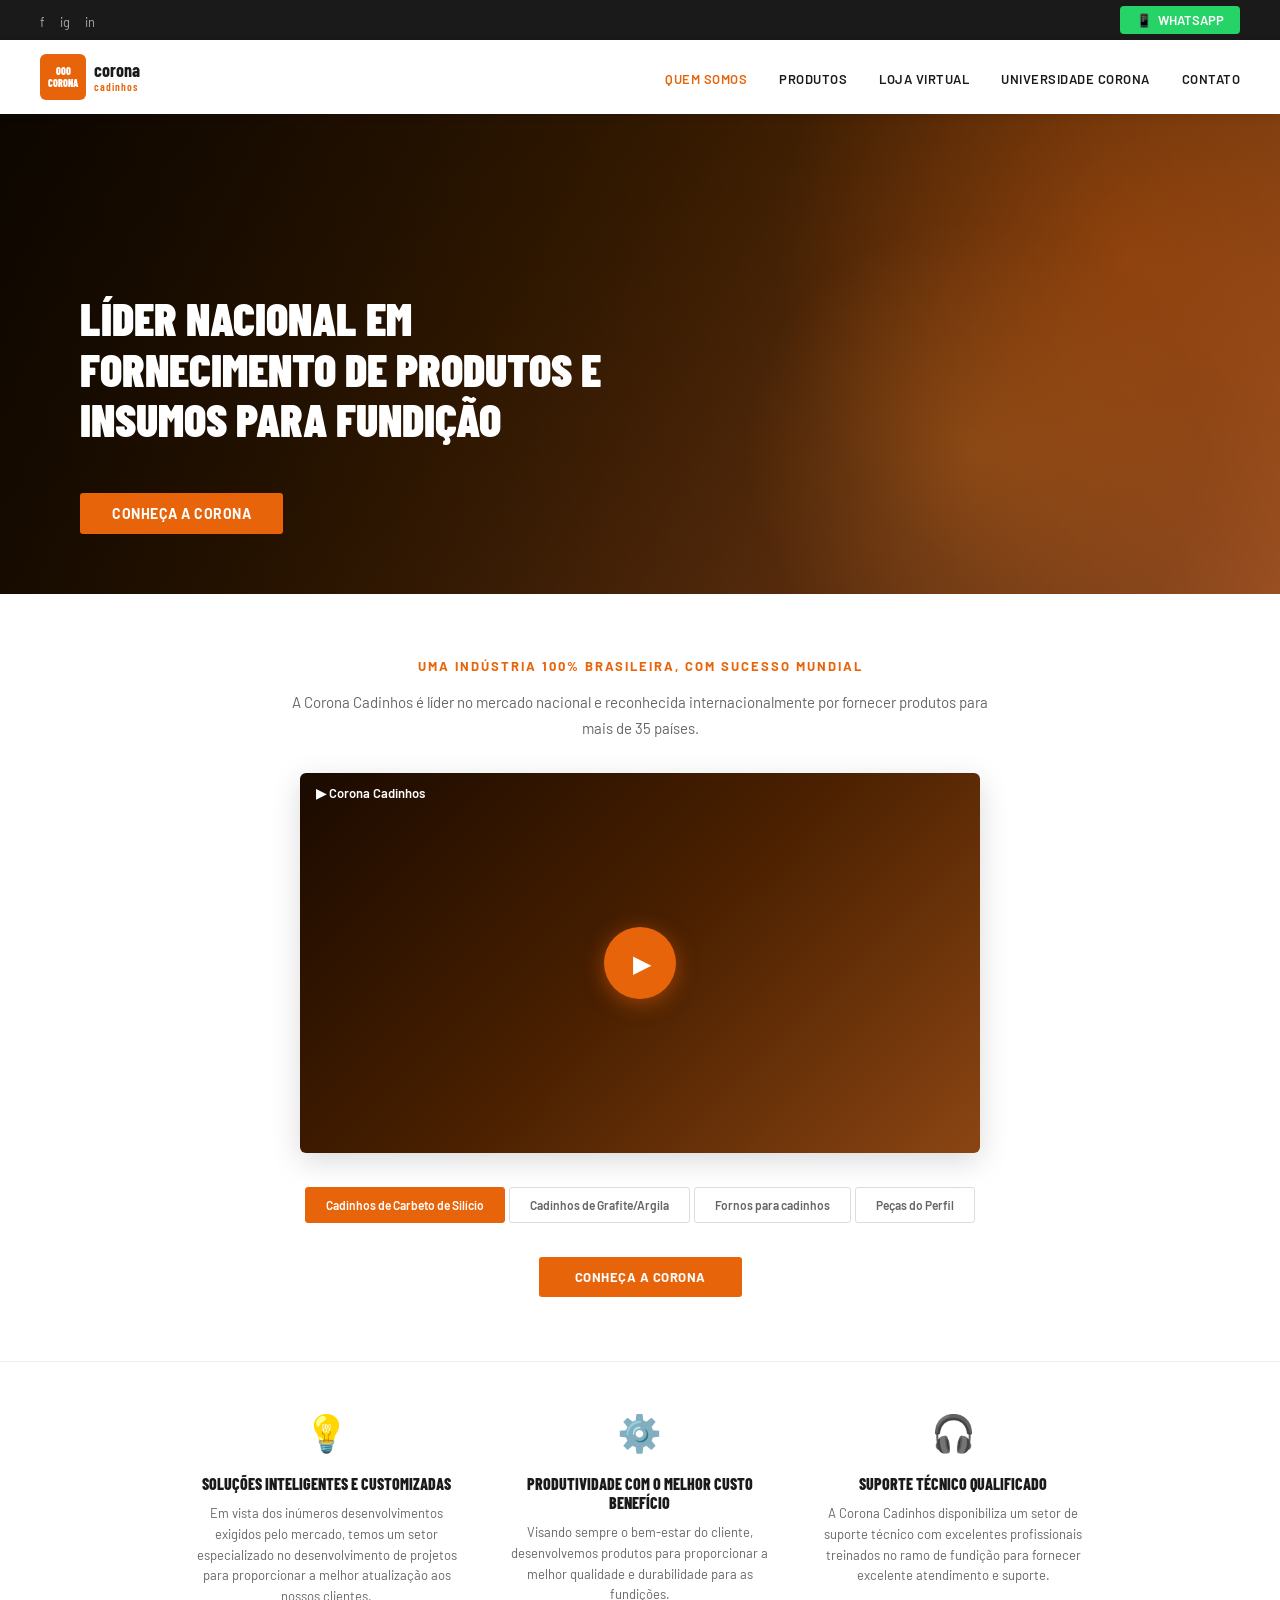
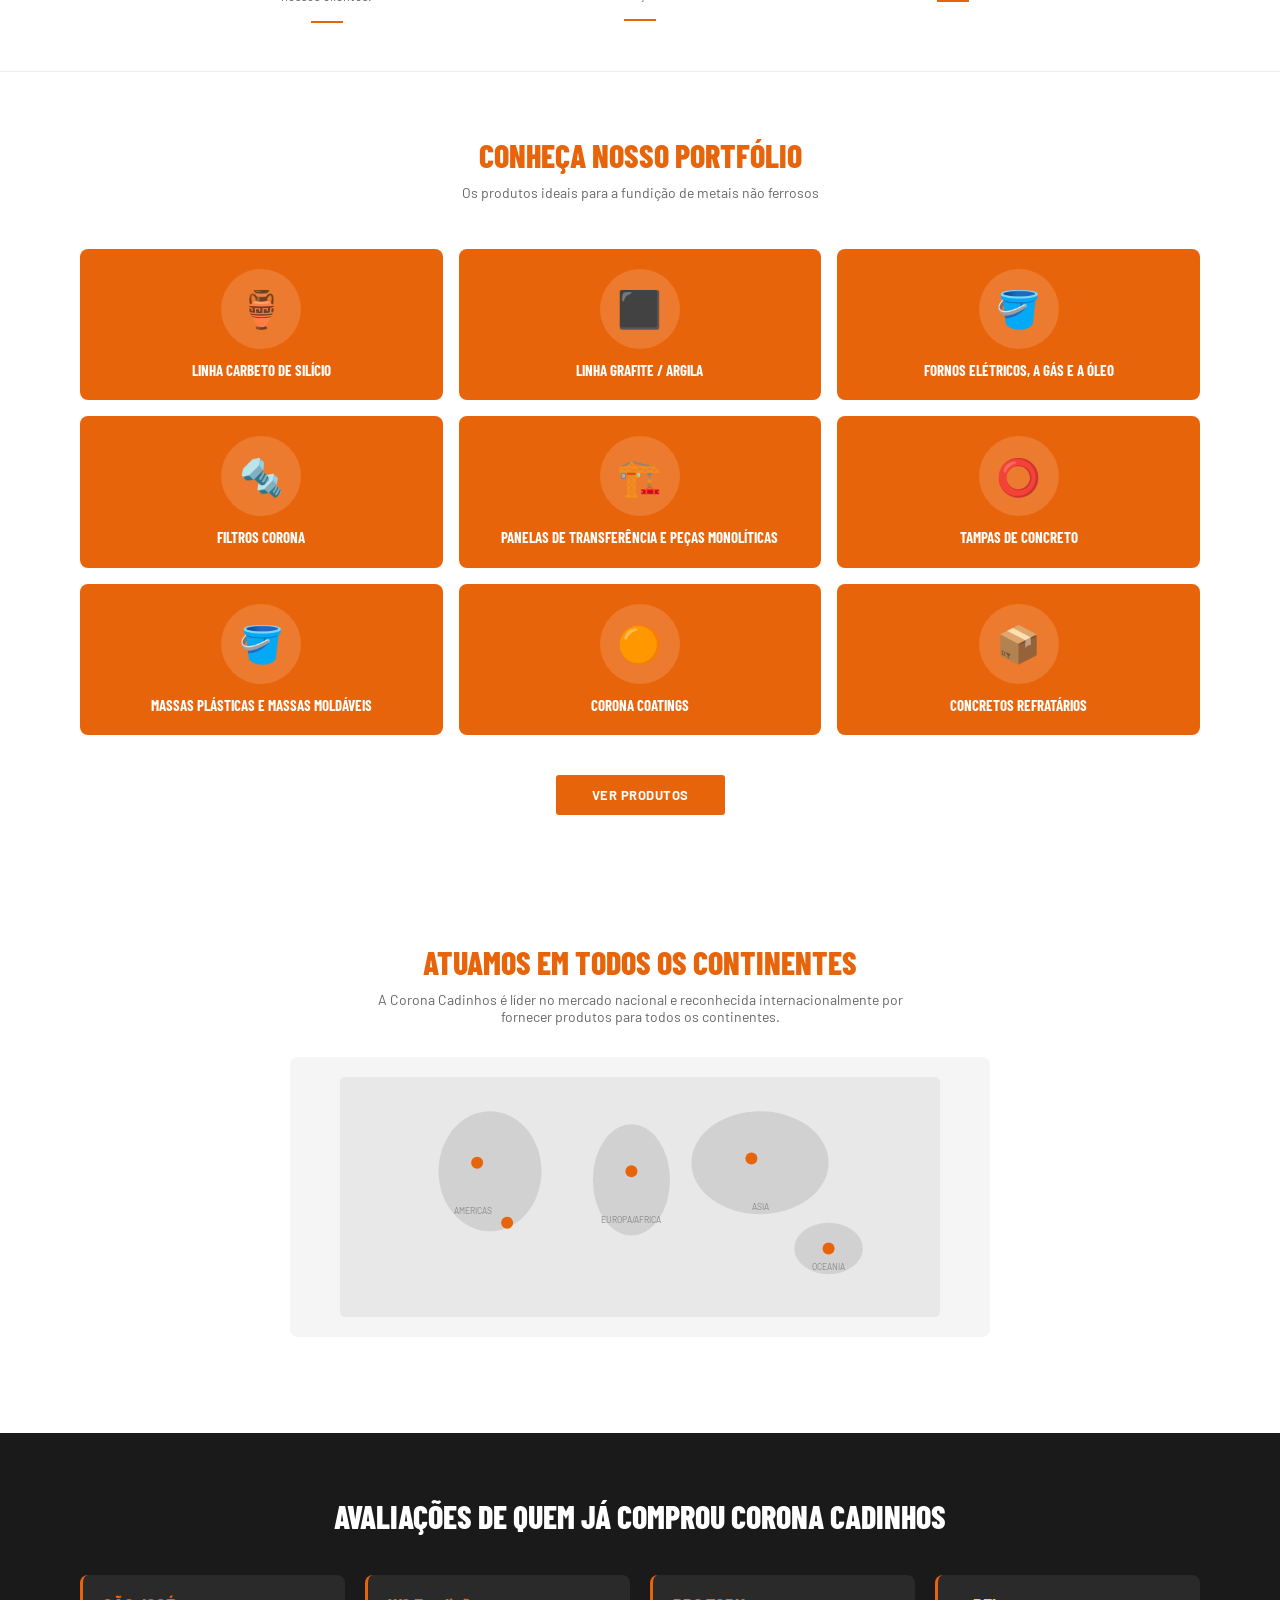
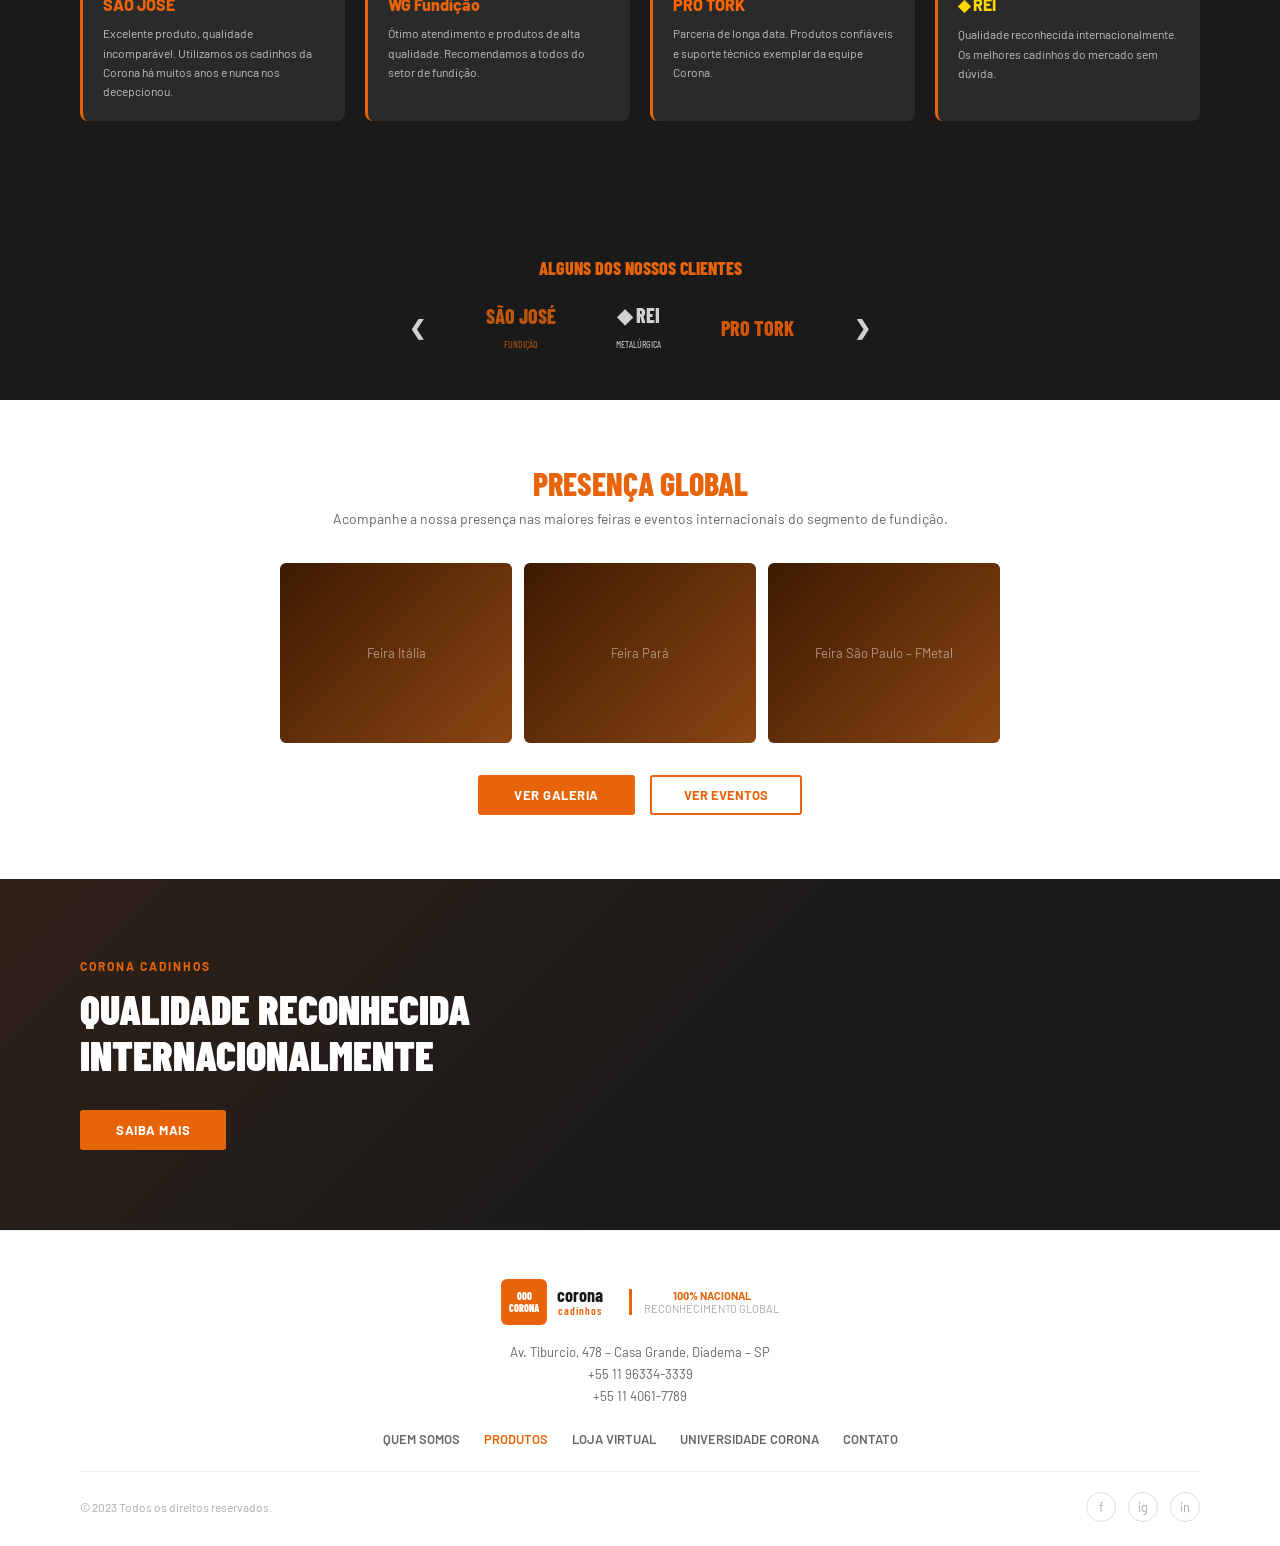
<file: assets/img/corona_cadinhos_1.html>
<!DOCTYPE html>
<html lang="pt-BR">
<head>
<meta charset="UTF-8">
<meta name="viewport" content="width=device-width, initial-scale=1.0">
<title>Corona Cadinhos – Líder Nacional em Fundição</title>
<link href="https://fonts.googleapis.com/css2?family=Barlow+Condensed:wght@400;600;700;800;900&family=Barlow:ital,wght@0,400;0,500;0,600;0,700;1,400&display=swap" rel="stylesheet">
<style>
  :root {
    --orange: #E8640A;
    --orange-light: #F57C1F;
    --dark: #1A1A1A;
    --dark2: #2A2A2A;
    --gray: #3D3D3D;
    --gray-light: #F5F5F5;
    --white: #FFFFFF;
    --text: #333333;
    --text-light: #666666;
  }
  * { margin: 0; padding: 0; box-sizing: border-box; }
  html { scroll-behavior: smooth; }
  body { font-family: 'Barlow', sans-serif; color: var(--text); background: var(--white); }

  /* ─── TOP BAR ─── */
  .topbar {
    background: var(--dark);
    padding: 6px 40px;
    display: flex;
    justify-content: space-between;
    align-items: center;
  }
  .topbar-social a { color: #aaa; margin-right: 12px; font-size: 13px; text-decoration: none; }
  .topbar-social a:hover { color: var(--orange); }
  .whatsapp-btn {
    background: #25D366;
    color: white;
    padding: 6px 16px;
    border-radius: 4px;
    font-size: 13px;
    font-weight: 600;
    text-decoration: none;
    display: flex;
    align-items: center;
    gap: 6px;
  }
  .whatsapp-btn::before { content: "📱"; }

  /* ─── NAVBAR ─── */
  .navbar {
    background: var(--white);
    padding: 14px 40px;
    display: flex;
    justify-content: space-between;
    align-items: center;
    box-shadow: 0 2px 8px rgba(0,0,0,0.1);
    position: sticky;
    top: 0;
    z-index: 100;
  }
  .logo {
    display: flex;
    align-items: center;
    gap: 8px;
  }
  .logo-icon {
    width: 46px;
    height: 46px;
    background: var(--orange);
    border-radius: 6px;
    display: flex;
    align-items: center;
    justify-content: center;
    color: white;
    font-weight: 900;
    font-size: 10px;
    font-family: 'Barlow Condensed', sans-serif;
    text-align: center;
    line-height: 1.2;
  }
  .logo-text { font-family: 'Barlow Condensed', sans-serif; font-weight: 700; font-size: 18px; color: var(--dark); line-height: 1.1; }
  .logo-text span { display: block; color: var(--orange); font-size: 11px; font-weight: 600; letter-spacing: 1px; }
  .nav-links { display: flex; gap: 32px; list-style: none; }
  .nav-links a {
    font-size: 13px;
    font-weight: 600;
    text-decoration: none;
    color: var(--dark);
    letter-spacing: 0.5px;
    text-transform: uppercase;
    transition: color 0.2s;
  }
  .nav-links a:hover, .nav-links a.active { color: var(--orange); }

  /* ─── PAGES ─── */
  .page { display: none; }
  .page.active { display: block; }

  /* ─── HERO ─── */
  .hero {
    position: relative;
    height: 480px;
    overflow: hidden;
    display: flex;
    align-items: flex-end;
    padding: 60px 80px;
  }
  .hero-bg {
    position: absolute;
    inset: 0;
    background: linear-gradient(135deg, #2a1500 0%, #5c2d00 40%, #8B4513 70%, #c0632a 100%);
  }
  .hero-bg::after {
    content: '';
    position: absolute;
    inset: 0;
    background: linear-gradient(to right, rgba(0,0,0,0.7) 0%, rgba(0,0,0,0.2) 100%);
  }
  /* Decorative factory elements */
  .hero-decor {
    position: absolute;
    right: 0;
    top: 0;
    width: 60%;
    height: 100%;
    background: 
      radial-gradient(circle at 80% 30%, rgba(232,100,10,0.3) 0%, transparent 50%),
      radial-gradient(circle at 60% 70%, rgba(255,150,50,0.2) 0%, transparent 40%);
  }
  .hero-content { position: relative; z-index: 1; max-width: 560px; }
  .hero h1 {
    font-family: 'Barlow Condensed', sans-serif;
    font-size: 46px;
    font-weight: 900;
    color: var(--white);
    text-transform: uppercase;
    line-height: 1.1;
    margin-bottom: 20px;
  }
  .hero p { color: rgba(255,255,255,0.8); font-size: 15px; line-height: 1.6; max-width: 420px; }
  .hero-btn {
    display: inline-block;
    margin-top: 28px;
    background: var(--orange);
    color: white;
    padding: 12px 32px;
    font-weight: 700;
    font-size: 14px;
    text-transform: uppercase;
    text-decoration: none;
    border-radius: 3px;
    letter-spacing: 0.5px;
    transition: background 0.2s, transform 0.2s;
  }
  .hero-btn:hover { background: var(--orange-light); transform: translateY(-2px); }

  /* ─── SECTION TITLES ─── */
  .section-title {
    font-family: 'Barlow Condensed', sans-serif;
    font-size: 32px;
    font-weight: 800;
    text-transform: uppercase;
    text-align: center;
    margin-bottom: 10px;
  }
  .section-title.orange { color: var(--orange); }
  .section-title.white { color: var(--white); }
  .section-subtitle {
    text-align: center;
    color: var(--text-light);
    font-size: 14px;
    margin-bottom: 48px;
  }
  .section-subtitle.white { color: rgba(255,255,255,0.7); }

  /* ─── ABOUT INTRO ─── */
  .about-intro {
    background: var(--white);
    padding: 64px 80px;
    text-align: center;
  }
  .about-intro .tag {
    color: var(--orange);
    font-weight: 700;
    font-size: 13px;
    text-transform: uppercase;
    letter-spacing: 2px;
    margin-bottom: 16px;
  }
  .about-intro h2 {
    font-family: 'Barlow Condensed', sans-serif;
    font-size: 28px;
    font-weight: 800;
    text-transform: uppercase;
    color: var(--dark);
    margin-bottom: 20px;
  }
  .about-intro p { max-width: 720px; margin: 0 auto 32px; line-height: 1.7; color: var(--text-light); font-size: 15px; }

  /* Video placeholder */
  .video-placeholder {
    max-width: 680px;
    margin: 0 auto 32px;
    position: relative;
    cursor: pointer;
    border-radius: 6px;
    overflow: hidden;
    box-shadow: 0 8px 30px rgba(0,0,0,0.15);
  }
  .video-placeholder-inner {
    background: linear-gradient(135deg, #1a0a00 0%, #4a2000 50%, #8B4513 100%);
    height: 380px;
    display: flex;
    align-items: center;
    justify-content: center;
    position: relative;
  }
  .play-btn {
    width: 72px;
    height: 72px;
    background: var(--orange);
    border-radius: 50%;
    display: flex;
    align-items: center;
    justify-content: center;
    box-shadow: 0 4px 20px rgba(232,100,10,0.5);
  }
  .play-btn::after { content: '▶'; color: white; font-size: 24px; margin-left: 4px; }
  .video-caption { position: absolute; top: 12px; left: 16px; color: white; font-size: 13px; font-weight: 600; }
  .video-tabs {
    display: flex;
    justify-content: center;
    gap: 0;
    margin-bottom: 32px;
    flex-wrap: wrap;
  }
  .video-tab {
    padding: 10px 20px;
    font-size: 12px;
    font-weight: 600;
    cursor: pointer;
    border: 1px solid #ddd;
    color: var(--text-light);
    background: white;
    margin: 2px;
    border-radius: 3px;
  }
  .video-tab.active { background: var(--orange); color: white; border-color: var(--orange); }

  /* ─── FEATURES ─── */
  .features {
    background: var(--white);
    padding: 48px 80px;
    border-top: 1px solid #eee;
    border-bottom: 1px solid #eee;
  }
  .features-grid {
    display: grid;
    grid-template-columns: repeat(3, 1fr);
    gap: 40px;
    max-width: 900px;
    margin: 0 auto;
    text-align: center;
  }
  .feature-icon {
    width: 48px;
    height: 48px;
    margin: 0 auto 16px;
    color: var(--orange);
    font-size: 36px;
  }
  .feature h3 {
    font-family: 'Barlow Condensed', sans-serif;
    font-weight: 800;
    font-size: 16px;
    text-transform: uppercase;
    color: var(--dark);
    margin-bottom: 10px;
  }
  .feature p { font-size: 13px; color: var(--text-light); line-height: 1.6; }
  .feature-divider { width: 32px; height: 2px; background: var(--orange); margin: 14px auto 0; }

  /* ─── PORTFOLIO ─── */
  .portfolio {
    padding: 64px 80px;
    background: var(--white);
  }
  .portfolio-grid {
    display: grid;
    grid-template-columns: repeat(3, 1fr);
    gap: 16px;
    margin-bottom: 40px;
  }
  .product-card {
    background: var(--orange);
    border-radius: 8px;
    padding: 20px 16px;
    text-align: center;
    cursor: pointer;
    transition: transform 0.2s, box-shadow 0.2s;
    position: relative;
    overflow: hidden;
  }
  .product-card:hover { transform: translateY(-4px); box-shadow: 0 8px 24px rgba(232,100,10,0.3); }
  .product-card-img {
    width: 80px;
    height: 80px;
    margin: 0 auto 12px;
    background: rgba(255,255,255,0.15);
    border-radius: 50%;
    display: flex;
    align-items: center;
    justify-content: center;
    font-size: 36px;
  }
  .product-card h4 {
    color: white;
    font-family: 'Barlow Condensed', sans-serif;
    font-weight: 700;
    font-size: 15px;
    text-transform: uppercase;
    line-height: 1.3;
  }
  .portfolio-cta { text-align: center; }

  /* ─── BTN ORANGE ─── */
  .btn-orange {
    display: inline-block;
    background: var(--orange);
    color: white;
    padding: 12px 36px;
    font-weight: 700;
    font-size: 13px;
    text-transform: uppercase;
    text-decoration: none;
    border-radius: 3px;
    letter-spacing: 0.5px;
    transition: background 0.2s, transform 0.2s;
    border: none;
    cursor: pointer;
  }
  .btn-orange:hover { background: var(--orange-light); transform: translateY(-2px); }
  .btn-outline-orange {
    display: inline-block;
    border: 2px solid var(--orange);
    color: var(--orange);
    padding: 10px 32px;
    font-weight: 700;
    font-size: 13px;
    text-transform: uppercase;
    text-decoration: none;
    border-radius: 3px;
    margin-left: 12px;
    transition: all 0.2s;
    cursor: pointer;
    background: transparent;
  }
  .btn-outline-orange:hover { background: var(--orange); color: white; }

  /* ─── CONTINENTS ─── */
  .continents {
    padding: 64px 80px;
    text-align: center;
    background: var(--white);
  }
  .world-map {
    max-width: 700px;
    margin: 32px auto;
    background: var(--gray-light);
    border-radius: 8px;
    height: 280px;
    display: flex;
    align-items: center;
    justify-content: center;
    position: relative;
    overflow: hidden;
  }
  .world-map-svg {
    width: 100%;
    height: 100%;
    padding: 20px;
  }
  .map-dot {
    position: absolute;
    width: 12px;
    height: 12px;
    background: var(--orange);
    border-radius: 50%;
    border: 2px solid white;
    box-shadow: 0 0 8px rgba(232,100,10,0.6);
  }

  /* ─── TESTIMONIALS ─── */
  .testimonials {
    background: var(--dark);
    padding: 64px 80px;
  }
  .testimonials .section-title { color: var(--white); margin-bottom: 40px; }
  .testimonials-grid {
    display: grid;
    grid-template-columns: repeat(4, 1fr);
    gap: 20px;
    margin-bottom: 48px;
  }
  .testimonial-card {
    background: var(--dark2);
    border-radius: 8px;
    padding: 20px;
    border-left: 3px solid var(--orange);
  }
  .testimonial-logo { color: var(--orange); font-weight: 800; font-size: 16px; margin-bottom: 10px; }
  .testimonial-card p { color: rgba(255,255,255,0.7); font-size: 12px; line-height: 1.6; }

  /* ─── CLIENTS ─── */
  .clients-section {
    background: var(--dark);
    padding: 24px 80px 48px;
    text-align: center;
  }
  .clients-title {
    font-family: 'Barlow Condensed', sans-serif;
    font-weight: 800;
    font-size: 18px;
    text-transform: uppercase;
    color: var(--orange);
    margin-bottom: 24px;
  }
  .clients-strip {
    display: flex;
    align-items: center;
    justify-content: center;
    gap: 60px;
  }
  .client-logo {
    color: white;
    font-weight: 800;
    font-size: 20px;
    opacity: 0.8;
    font-family: 'Barlow Condensed', sans-serif;
  }
  .client-logo.orange { color: var(--orange); }

  /* ─── GLOBAL PRESENCE ─── */
  .global-presence {
    padding: 64px 80px;
    background: var(--white);
    text-align: center;
  }
  .photos-strip {
    display: grid;
    grid-template-columns: repeat(3, 1fr);
    gap: 12px;
    margin-bottom: 32px;
    max-width: 720px;
    margin: 0 auto 32px;
  }
  .photo-placeholder {
    height: 180px;
    background: linear-gradient(135deg, #3d1a00 0%, #8B4513 100%);
    border-radius: 6px;
    display: flex;
    align-items: center;
    justify-content: center;
    color: rgba(255,255,255,0.5);
    font-size: 13px;
  }

  /* ─── CTA DARK ─── */
  .cta-dark {
    background: var(--dark);
    padding: 80px;
    position: relative;
    overflow: hidden;
  }
  .cta-dark::before {
    content: '';
    position: absolute;
    inset: 0;
    background: linear-gradient(135deg, rgba(232,100,10,0.1) 0%, transparent 60%);
  }
  .cta-dark-content { position: relative; z-index: 1; }
  .cta-tag { color: var(--orange); font-size: 12px; font-weight: 700; text-transform: uppercase; letter-spacing: 2px; margin-bottom: 12px; }
  .cta-dark h2 {
    font-family: 'Barlow Condensed', sans-serif;
    font-size: 42px;
    font-weight: 900;
    color: white;
    text-transform: uppercase;
    line-height: 1.1;
    max-width: 400px;
    margin-bottom: 32px;
  }

  /* ─── FOOTER ─── */
  footer {
    background: var(--white);
    padding: 48px 80px 24px;
    border-top: 1px solid #eee;
  }
  .footer-main {
    display: flex;
    align-items: flex-start;
    justify-content: space-between;
    margin-bottom: 32px;
  }
  .footer-logo { display: flex; align-items: center; gap: 10px; margin-bottom: 16px; }
  .footer-address { color: var(--text-light); font-size: 13px; line-height: 1.7; text-align: center; }
  .footer-nav { display: flex; gap: 24px; }
  .footer-nav a { color: var(--text-light); text-decoration: none; font-size: 13px; font-weight: 600; text-transform: uppercase; letter-spacing: 0.5px; }
  .footer-nav a:hover { color: var(--orange); }
  .footer-bottom {
    border-top: 1px solid #eee;
    padding-top: 20px;
    display: flex;
    justify-content: space-between;
    align-items: center;
  }
  .footer-bottom p { color: #aaa; font-size: 12px; }
  .footer-social { display: flex; gap: 12px; }
  .footer-social a { color: #aaa; font-size: 13px; text-decoration: none; width: 30px; height: 30px; border-radius: 50%; border: 1px solid #ddd; display: flex; align-items: center; justify-content: center; transition: all 0.2s; }
  .footer-social a:hover { background: var(--orange); border-color: var(--orange); color: white; }

  /* ─── PRODUTOS PAGE ─── */
  .produtos-hero {
    background: linear-gradient(135deg, #1a0a00 0%, #3d1a00 40%, #6b3010 100%);
    height: 320px;
    display: flex;
    align-items: flex-end;
    padding: 48px 80px;
    position: relative;
    overflow: hidden;
  }
  .produtos-hero::after {
    content: '';
    position: absolute;
    inset: 0;
    background: linear-gradient(to right, rgba(0,0,0,0.6) 0%, rgba(0,0,0,0.1) 100%);
  }
  .produtos-hero-content { position: relative; z-index: 1; }
  .produtos-hero h1 {
    font-family: 'Barlow Condensed', sans-serif;
    font-size: 52px;
    font-weight: 900;
    color: white;
    text-transform: uppercase;
    line-height: 1.05;
  }
  .produtos-hero p { color: rgba(255,255,255,0.7); font-size: 14px; margin-top: 8px; }

  .features-strip {
    background: white;
    padding: 48px 80px;
    display: grid;
    grid-template-columns: repeat(3, 1fr);
    gap: 32px;
    text-align: center;
    border-bottom: 1px solid #eee;
  }
  .feature-strip-item h3 {
    font-family: 'Barlow Condensed', sans-serif;
    font-size: 16px;
    font-weight: 800;
    text-transform: uppercase;
    color: var(--orange);
    margin: 16px 0 8px;
  }
  .feature-strip-item p { font-size: 13px; color: var(--text-light); line-height: 1.6; font-style: italic; }
  .feature-strip-divider { width: 24px; height: 2px; background: var(--orange); margin: 10px auto 0; }

  .products-section {
    background: var(--dark);
    background-image: linear-gradient(rgba(0,0,0,0.75), rgba(0,0,0,0.75)), 
                      radial-gradient(circle at 30% 50%, rgba(232,100,10,0.15) 0%, transparent 50%);
    padding: 64px 80px;
  }
  .products-section .section-title { color: white; margin-bottom: 8px; }
  .products-section .section-subtitle { color: rgba(255,255,255,0.6); margin-bottom: 48px; }
  .products-grid {
    display: grid;
    grid-template-columns: repeat(3, 1fr);
    gap: 2px;
    margin-bottom: 40px;
  }
  .product-item {
    background: rgba(0,0,0,0.6);
    border: 1px solid rgba(255,255,255,0.06);
    padding: 32px 24px;
    text-align: center;
    transition: background 0.2s;
    cursor: pointer;
  }
  .product-item:hover { background: rgba(232,100,10,0.15); }
  .product-item-img {
    height: 120px;
    display: flex;
    align-items: center;
    justify-content: center;
    margin-bottom: 16px;
  }
  .product-item-img .product-emoji { font-size: 60px; }
  .product-item h4 {
    color: var(--orange);
    font-family: 'Barlow Condensed', sans-serif;
    font-weight: 700;
    font-size: 17px;
    text-transform: uppercase;
    margin-bottom: 12px;
    line-height: 1.2;
  }
  .product-item p { color: rgba(255,255,255,0.5); font-size: 12px; font-style: italic; }
  .product-item-divider { width: 28px; height: 1px; background: rgba(232,100,10,0.4); margin: 12px auto 0; }
  .products-cta { text-align: center; }

  .products-bottom-cta {
    background: var(--gray-light);
    padding: 64px 80px;
    text-align: center;
  }
  .products-bottom-cta .small-tag { color: var(--text-light); font-size: 12px; text-transform: uppercase; letter-spacing: 2px; margin-bottom: 12px; }
  .products-bottom-cta h2 {
    font-family: 'Barlow Condensed', sans-serif;
    font-size: 36px;
    font-weight: 900;
    text-transform: uppercase;
    color: var(--dark);
    max-width: 600px;
    margin: 0 auto 28px;
    line-height: 1.1;
  }

  /* ─── SOBRE PAGE ─── */
  .sobre-hero {
    background: linear-gradient(rgba(0,0,0,0.5), rgba(0,0,0,0.5)),
                linear-gradient(135deg, #2a1500 0%, #8B4513 100%);
    height: 300px;
    display: flex;
    align-items: flex-end;
    padding: 48px 80px;
  }
  .sobre-hero h1 {
    font-family: 'Barlow Condensed', sans-serif;
    font-size: 48px;
    font-weight: 900;
    color: white;
    text-transform: uppercase;
    line-height: 1.05;
  }

  .sobre-video-section {
    background: var(--orange);
    padding: 48px 80px;
    text-align: center;
  }
  .sobre-video-inner {
    background: rgba(0,0,0,0.3);
    border-radius: 8px;
    height: 280px;
    display: flex;
    align-items: center;
    justify-content: center;
    max-width: 600px;
    margin: 0 auto;
    position: relative;
  }
  .sobre-video-title {
    position: absolute;
    top: 50%;
    left: 50%;
    transform: translate(-50%, -50%);
    text-align: center;
  }
  .sobre-video-title h2 {
    font-family: 'Barlow Condensed', sans-serif;
    font-size: 40px;
    font-weight: 900;
    color: white;
    line-height: 1;
    margin-bottom: 4px;
  }
  .sobre-video-title p { color: rgba(255,255,255,0.9); font-size: 14px; }

  .sobre-historia {
    padding: 64px 80px;
    background: white;
  }
  .sobre-historia-grid {
    display: grid;
    grid-template-columns: 1fr 1fr;
    gap: 60px;
    align-items: start;
  }
  .sobre-historia h2 {
    font-family: 'Barlow Condensed', sans-serif;
    font-size: 26px;
    font-weight: 800;
    text-transform: uppercase;
    color: var(--orange);
    margin-bottom: 20px;
  }
  .sobre-historia p { color: var(--text-light); font-size: 14px; line-height: 1.8; margin-bottom: 16px; }
  .sobre-historia-img {
    height: 280px;
    background: linear-gradient(135deg, #3d1a00, #8B4513);
    border-radius: 8px;
    display: flex;
    align-items: center;
    justify-content: center;
    color: rgba(255,255,255,0.4);
    font-size: 14px;
  }

  .sobre-dark-features {
    background: var(--dark);
    background-image: linear-gradient(rgba(0,0,0,0.6),rgba(0,0,0,0.6)),
                      radial-gradient(circle at 50% 50%, rgba(232,100,10,0.1),transparent 60%);
    padding: 64px 80px;
  }
  .sobre-features-grid {
    display: grid;
    grid-template-columns: repeat(3, 1fr);
    gap: 32px;
    text-align: center;
  }
  .sobre-feature-icon { font-size: 40px; margin-bottom: 16px; }
  .sobre-feature h3 {
    color: white;
    font-family: 'Barlow Condensed', sans-serif;
    font-weight: 800;
    font-size: 16px;
    text-transform: uppercase;
    margin-bottom: 10px;
  }
  .sobre-feature p { color: rgba(255,255,255,0.6); font-size: 12px; line-height: 1.7; }
  .sobre-feature-div { width: 24px; height: 2px; background: var(--orange); margin: 12px auto 0; }

  .iso-section {
    background: white;
    padding: 64px 80px;
  }
  .iso-grid { display: grid; grid-template-columns: 1fr 2fr; gap: 60px; align-items: center; }
  .iso-badge {
    width: 120px;
    height: 120px;
    border: 4px solid var(--orange);
    border-radius: 50%;
    display: flex;
    align-items: center;
    justify-content: center;
    font-weight: 900;
    font-size: 22px;
    color: var(--orange);
  }
  .iso-content h3 { font-family: 'Barlow Condensed', sans-serif; font-size: 22px; font-weight: 800; text-transform: uppercase; color: var(--dark); margin-bottom: 12px; }
  .iso-content p { color: var(--text-light); font-size: 14px; line-height: 1.7; }
  .iso-photos { display: grid; grid-template-columns: repeat(3,1fr); gap: 12px; margin-top: 48px; }
  .iso-photo { height: 140px; background: linear-gradient(135deg, #3d1a00, #8B4513); border-radius: 6px; }

  .qualidade-section {
    background: var(--gray-light);
    padding: 48px 80px;
  }
  .qualidade-grid { display: grid; grid-template-columns: 1fr 2fr; gap: 60px; align-items: start; }
  .qualidade-cert {
    background: white;
    border-radius: 8px;
    padding: 24px;
    text-align: center;
    box-shadow: 0 4px 16px rgba(0,0,0,0.08);
  }
  .qualidade-cert h4 { font-size: 12px; color: var(--text-light); margin-bottom: 8px; }
  .qualidade-cert .cert-logo { font-family: 'Barlow Condensed', sans-serif; font-size: 20px; font-weight: 800; color: var(--dark); }
  .qualidade-right h3 { font-family: 'Barlow Condensed', sans-serif; font-size: 22px; font-weight: 800; text-transform: uppercase; color: var(--dark); margin-bottom: 16px; }
  .qualidade-right p { color: var(--text-light); font-size: 14px; line-height: 1.7; margin-bottom: 16px; }
  .qualidade-list { list-style: none; }
  .qualidade-list li { color: var(--text-light); font-size: 13px; padding: 8px 0; border-bottom: 1px solid #ddd; display: flex; align-items: center; gap: 8px; }
  .qualidade-list li::before { content: '→'; color: var(--orange); font-weight: 700; }

  /* ─── UNIVERSIDADE PAGE ─── */
  .univ-hero {
    background: linear-gradient(rgba(0,0,0,0.55), rgba(0,0,0,0.55)),
                linear-gradient(135deg, #1a0a00 0%, #8B4513 100%);
    height: 260px;
    display: flex;
    align-items: center;
    justify-content: center;
  }
  .univ-header-card {
    background: rgba(0,0,0,0.5);
    border: 1px solid rgba(255,255,255,0.1);
    border-radius: 8px;
    padding: 32px 60px;
    text-align: center;
  }
  .univ-header-card .logo-icon-lg {
    width: 56px;
    height: 56px;
    background: var(--orange);
    border-radius: 8px;
    margin: 0 auto 12px;
    display: flex;
    align-items: center;
    justify-content: center;
    color: white;
    font-weight: 900;
    font-size: 12px;
  }
  .univ-header-card h1 {
    font-family: 'Barlow Condensed', sans-serif;
    color: white;
    font-size: 36px;
    font-weight: 900;
    text-transform: uppercase;
    line-height: 1;
  }
  .univ-header-card p { color: var(--orange); font-size: 14px; font-weight: 600; text-transform: uppercase; letter-spacing: 2px; margin-top: 4px; }

  .videos-section {
    padding: 64px 80px;
    background: white;
  }
  .videos-grid {
    display: grid;
    grid-template-columns: repeat(2, 1fr);
    gap: 32px;
  }
  .video-card { cursor: pointer; }
  .video-thumb {
    background: var(--dark2);
    border-radius: 8px;
    height: 200px;
    position: relative;
    overflow: hidden;
    margin-bottom: 12px;
    transition: transform 0.2s;
  }
  .video-card:hover .video-thumb { transform: scale(1.02); }
  .video-thumb-bg {
    position: absolute;
    inset: 0;
    background: linear-gradient(135deg, rgba(50,30,10,0.9), rgba(100,60,20,0.8));
    display: flex;
    align-items: center;
    justify-content: center;
    flex-direction: column;
    gap: 8px;
  }
  .video-univ-badge {
    position: absolute;
    top: 12px;
    left: 12px;
    background: rgba(0,0,0,0.6);
    border-radius: 4px;
    padding: 6px 10px;
    text-align: center;
  }
  .video-univ-badge span { color: white; font-size: 10px; font-weight: 700; text-transform: uppercase; display: block; }
  .video-univ-badge .topic {
    font-family: 'Barlow Condensed', sans-serif;
    font-size: 18px;
    font-weight: 900;
    color: white;
    text-transform: uppercase;
    line-height: 1;
  }
  .video-presenter {
    position: absolute;
    bottom: 10px;
    left: 12px;
    color: var(--orange);
    font-size: 11px;
    font-weight: 700;
    text-transform: uppercase;
    letter-spacing: 1px;
  }
  .video-presenter::before { content: '▲ '; font-size: 8px; }
  .video-thumb .play-btn-sm {
    width: 48px;
    height: 48px;
    background: var(--orange);
    border-radius: 50%;
    display: flex;
    align-items: center;
    justify-content: center;
    box-shadow: 0 4px 16px rgba(232,100,10,0.5);
    position: relative;
    z-index: 2;
  }
  .video-thumb .play-btn-sm::after { content: '▶'; color: white; font-size: 16px; margin-left: 2px; }
  .video-card h4 { font-size: 13px; color: var(--text); font-weight: 500; line-height: 1.4; }
  .video-card h4 span { color: var(--orange); font-weight: 700; }

  /* ─── ANIMATIONS ─── */
  @keyframes fadeIn { from { opacity: 0; transform: translateY(16px); } to { opacity: 1; transform: translateY(0); } }
  .page.active > * { animation: fadeIn 0.4s ease both; }

  /* ─── RESPONSIVE ─── */
  @media (max-width: 900px) {
    .navbar, .topbar, .hero, .portfolio, .testimonials, .clients-section,
    .global-presence, .cta-dark, .about-intro, .features, .continents,
    .produtos-hero, .features-strip, .products-section, .products-bottom-cta,
    .sobre-hero, .sobre-video-section, .sobre-historia, .sobre-dark-features,
    .iso-section, .qualidade-section, .univ-hero, .videos-section, footer {
      padding-left: 24px;
      padding-right: 24px;
    }
    .portfolio-grid, .products-grid, .testimonials-grid, .features-grid,
    .sobre-features-grid, .features-strip, .sobre-historia-grid, .qualidade-grid,
    .iso-grid, .videos-grid, .photos-strip, .iso-photos {
      grid-template-columns: 1fr !important;
    }
    .hero h1 { font-size: 34px; }
    .clients-strip { gap: 24px; flex-wrap: wrap; }
  }
</style>
</head>
<body>

<!-- TOP BAR -->
<div class="topbar">
  <div class="topbar-social">
    <a href="#">f</a>
    <a href="#">ig</a>
    <a href="#">in</a>
  </div>
  <a href="#" class="whatsapp-btn">WHATSAPP</a>
</div>

<!-- NAVBAR -->
<nav class="navbar">
  <div class="logo">
    <div class="logo-icon">OOO<br>CORONA</div>
    <div class="logo-text">corona<br><span>cadinhos</span></div>
  </div>
  <ul class="nav-links">
    <li><a href="#" class="nav-link active" data-page="home">Quem Somos</a></li>
    <li><a href="#" class="nav-link" data-page="produtos">Produtos</a></li>
    <li><a href="#" class="nav-link" data-page="home">Loja Virtual</a></li>
    <li><a href="#" class="nav-link" data-page="universidade">Universidade Corona</a></li>
    <li><a href="#" class="nav-link" data-page="home">Contato</a></li>
  </ul>
</nav>

<!-- ═══════════ HOME PAGE ═══════════ -->
<section id="home" class="page active">

  <!-- HERO -->
  <div class="hero">
    <div class="hero-bg"></div>
    <div class="hero-decor"></div>
    <div class="hero-content">
      <h1>Líder Nacional em Fornecimento de Produtos e Insumos para Fundição</h1>
      <a href="#" class="hero-btn" onclick="switchPage('sobre'); return false;">Conheça a Corona</a>
    </div>
  </div>

  <!-- ABOUT INTRO -->
  <div class="about-intro">
    <div class="tag">Uma Indústria 100% Brasileira, com Sucesso Mundial</div>
    <p>A Corona Cadinhos é líder no mercado nacional e reconhecida internacionalmente por fornecer produtos para mais de 35 países.</p>

    <!-- Video -->
    <div class="video-placeholder">
      <div class="video-placeholder-inner">
        <span class="video-caption">▶ Corona Cadinhos</span>
        <div class="play-btn"></div>
      </div>
    </div>

    <!-- Tabs -->
    <div class="video-tabs">
      <div class="video-tab active">Cadinhos de Carbeto de Silício</div>
      <div class="video-tab">Cadinhos de Grafite/Argila</div>
      <div class="video-tab">Fornos para cadinhos</div>
      <div class="video-tab">Peças do Perfil</div>
    </div>

    <a href="#" class="btn-orange" onclick="switchPage('sobre'); return false;">Conheça a Corona</a>
  </div>

  <!-- FEATURES -->
  <div class="features">
    <div class="features-grid">
      <div class="feature">
        <div class="feature-icon">💡</div>
        <h3>Soluções Inteligentes e Customizadas</h3>
        <p>Em vista dos inúmeros desenvolvimentos exigidos pelo mercado, temos um setor especializado no desenvolvimento de projetos para proporcionar a melhor atualização aos nossos clientes.</p>
        <div class="feature-divider"></div>
      </div>
      <div class="feature">
        <div class="feature-icon">⚙️</div>
        <h3>Produtividade com o Melhor Custo Benefício</h3>
        <p>Visando sempre o bem-estar do cliente, desenvolvemos produtos para proporcionar a melhor qualidade e durabilidade para as fundições.</p>
        <div class="feature-divider"></div>
      </div>
      <div class="feature">
        <div class="feature-icon">🎧</div>
        <h3>Suporte Técnico Qualificado</h3>
        <p>A Corona Cadinhos disponibiliza um setor de suporte técnico com excelentes profissionais treinados no ramo de fundição para fornecer excelente atendimento e suporte.</p>
        <div class="feature-divider"></div>
      </div>
    </div>
  </div>

  <!-- PORTFOLIO -->
  <div class="portfolio">
    <div class="section-title orange">Conheça Nosso Portfólio</div>
    <div class="section-subtitle">Os produtos ideais para a fundição de metais não ferrosos</div>
    <div class="portfolio-grid">
      <div class="product-card">
        <div class="product-card-img">🏺</div>
        <h4>Linha Carbeto de Silício</h4>
      </div>
      <div class="product-card">
        <div class="product-card-img">⬛</div>
        <h4>Linha Grafite / Argila</h4>
      </div>
      <div class="product-card">
        <div class="product-card-img">🪣</div>
        <h4>Fornos Elétricos, a Gás e a Óleo</h4>
      </div>
      <div class="product-card">
        <div class="product-card-img">🔩</div>
        <h4>Filtros Corona</h4>
      </div>
      <div class="product-card">
        <div class="product-card-img">🏗️</div>
        <h4>Panelas de Transferência e Peças Monolíticas</h4>
      </div>
      <div class="product-card">
        <div class="product-card-img">⭕</div>
        <h4>Tampas de Concreto</h4>
      </div>
      <div class="product-card">
        <div class="product-card-img">🪣</div>
        <h4>Massas Plásticas e Massas Moldáveis</h4>
      </div>
      <div class="product-card">
        <div class="product-card-img">🟠</div>
        <h4>Corona Coatings</h4>
      </div>
      <div class="product-card">
        <div class="product-card-img">📦</div>
        <h4>Concretos Refratários</h4>
      </div>
    </div>
    <div class="portfolio-cta">
      <a href="#" class="btn-orange" onclick="switchPage('produtos'); return false;">Ver Produtos</a>
    </div>
  </div>

  <!-- CONTINENTS -->
  <div class="continents">
    <div class="section-title orange">Atuamos em Todos os Continentes</div>
    <p style="color:var(--text-light);max-width:540px;margin:0 auto 8px;font-size:14px;">A Corona Cadinhos é líder no mercado nacional e reconhecida internacionalmente por fornecer produtos para todos os continentes.</p>
    <div class="world-map">
      <svg class="world-map-svg" viewBox="0 0 700 280" xmlns="http://www.w3.org/2000/svg">
        <!-- Simplified world map shapes -->
        <rect width="700" height="280" fill="#e8e8e8" rx="6"/>
        <!-- Americas -->
        <ellipse cx="175" cy="110" rx="60" ry="70" fill="#ccc" opacity="0.8"/>
        <!-- Europe/Africa -->
        <ellipse cx="340" cy="120" rx="45" ry="65" fill="#ccc" opacity="0.8"/>
        <!-- Asia -->
        <ellipse cx="490" cy="100" rx="80" ry="60" fill="#ccc" opacity="0.8"/>
        <!-- Australia -->
        <ellipse cx="570" cy="200" rx="40" ry="30" fill="#ccc" opacity="0.8"/>
        <!-- Dots -->
        <circle cx="160" cy="100" r="7" fill="#E8640A"/>
        <circle cx="340" cy="110" r="7" fill="#E8640A"/>
        <circle cx="480" cy="95" r="7" fill="#E8640A"/>
        <circle cx="570" cy="200" r="7" fill="#E8640A"/>
        <circle cx="195" cy="170" r="7" fill="#E8640A"/>
        <!-- Continent labels -->
        <text x="155" y="160" font-size="10" fill="#888" text-anchor="middle" font-family="Barlow, sans-serif">AMERICAS</text>
        <text x="340" y="170" font-size="10" fill="#888" text-anchor="middle" font-family="Barlow, sans-serif">EUROPA/AFRICA</text>
        <text x="490" y="155" font-size="10" fill="#888" text-anchor="middle" font-family="Barlow, sans-serif">ASIA</text>
        <text x="570" y="225" font-size="10" fill="#888" text-anchor="middle" font-family="Barlow, sans-serif">OCEANIA</text>
      </svg>
    </div>
  </div>

  <!-- TESTIMONIALS -->
  <div class="testimonials">
    <div class="section-title">Avaliações de Quem Já Comprou Corona Cadinhos</div>
    <div class="testimonials-grid">
      <div class="testimonial-card">
        <div class="testimonial-logo">SÃO JOSÉ</div>
        <p>Excelente produto, qualidade incomparável. Utilizamos os cadinhos da Corona há muitos anos e nunca nos decepcionou.</p>
      </div>
      <div class="testimonial-card">
        <div class="testimonial-logo">WG Fundição</div>
        <p>Ótimo atendimento e produtos de alta qualidade. Recomendamos a todos do setor de fundição.</p>
      </div>
      <div class="testimonial-card">
        <div class="testimonial-logo" style="color:#FF6600;">PRO TORK</div>
        <p>Parceria de longa data. Produtos confiáveis e suporte técnico exemplar da equipe Corona.</p>
      </div>
      <div class="testimonial-card">
        <div class="testimonial-logo" style="color:#FFD700;">◆ REI</div>
        <p>Qualidade reconhecida internacionalmente. Os melhores cadinhos do mercado sem dúvida.</p>
      </div>
    </div>
  </div>

  <!-- CLIENTS -->
  <div class="clients-section">
    <div class="clients-title">Alguns dos Nossos Clientes</div>
    <div class="clients-strip">
      <div class="client-logo">❮</div>
      <div class="client-logo orange">SÃO JOSÉ<br><small style="font-size:10px;font-weight:400;">FUNDIÇÃO</small></div>
      <div class="client-logo">◆ REI<br><small style="font-size:10px;font-weight:400;">METALÚRGICA</small></div>
      <div class="client-logo" style="color:#FF6600;">PRO TORK</div>
      <div class="client-logo">❯</div>
    </div>
  </div>

  <!-- GLOBAL PRESENCE -->
  <div class="global-presence">
    <div class="section-title orange" style="margin-bottom:8px;">Presença Global</div>
    <p style="color:var(--text-light);font-size:14px;margin-bottom:36px;">Acompanhe a nossa presença nas maiores feiras e eventos internacionais do segmento de fundição.</p>
    <div class="photos-strip">
      <div class="photo-placeholder">Feira Itália</div>
      <div class="photo-placeholder">Feira Pará</div>
      <div class="photo-placeholder">Feira São Paulo – FMetal</div>
    </div>
    <a href="#" class="btn-orange">Ver Galeria</a>
    <a href="#" class="btn-outline-orange">Ver Eventos</a>
  </div>

  <!-- CTA DARK -->
  <div class="cta-dark">
    <div class="cta-dark-content">
      <div class="cta-tag">Corona Cadinhos</div>
      <h2>Qualidade Reconhecida Internacionalmente</h2>
      <a href="#" class="btn-orange" onclick="switchPage('sobre'); return false;">Saiba Mais</a>
    </div>
  </div>

  <!-- FOOTER -->
  <footer>
    <div style="text-align:center;margin-bottom:24px;">
      <div class="footer-logo" style="justify-content:center;">
        <div class="logo-icon">OOO<br>CORONA</div>
        <div class="logo-text">corona<br><span>cadinhos</span></div>
        <div style="margin-left:16px;font-size:11px;font-weight:700;color:var(--orange);text-transform:uppercase;border-left:3px solid var(--orange);padding-left:12px;">100% Nacional<br><span style="color:#aaa;font-weight:400;">Reconhecimento Global</span></div>
      </div>
      <div class="footer-address">
        Av. Tiburcio, 478 – Casa Grande, Diadema – SP<br>
        +55 11 96334-3339<br>
        +55 11 4061-7789
      </div>
    </div>
    <div style="display:flex;justify-content:center;gap:24px;margin-bottom:24px;">
      <a href="#" class="nav-link" data-page="sobre" style="color:var(--text-light);font-size:13px;font-weight:600;text-transform:uppercase;text-decoration:none;">Quem Somos</a>
      <a href="#" class="nav-link" data-page="produtos" style="color:var(--orange);font-size:13px;font-weight:600;text-transform:uppercase;text-decoration:none;">Produtos</a>
      <a href="#" style="color:var(--text-light);font-size:13px;font-weight:600;text-transform:uppercase;text-decoration:none;">Loja Virtual</a>
      <a href="#" class="nav-link" data-page="universidade" style="color:var(--text-light);font-size:13px;font-weight:600;text-transform:uppercase;text-decoration:none;">Universidade Corona</a>
      <a href="#" style="color:var(--text-light);font-size:13px;font-weight:600;text-transform:uppercase;text-decoration:none;">Contato</a>
    </div>
    <div class="footer-bottom">
      <p>© 2023 Todos os direitos reservados.</p>
      <div class="footer-social">
        <a href="#">f</a>
        <a href="#">ig</a>
        <a href="#">in</a>
      </div>
    </div>
  </footer>

</section>

<!-- ═══════════ PRODUTOS PAGE ═══════════ -->
<section id="produtos" class="page">

  <div class="produtos-hero">
    <div class="produtos-hero-content">
      <h1>Qualidade<br>Incomparável</h1>
      <p>Os produtos ideais para fundição de metais ferrosos e não ferrosos</p>
    </div>
  </div>

  <div class="features-strip">
    <div class="feature-strip-item">
      <div style="font-size:36px;">💡</div>
      <h3>Soluções Inteligentes e Customizadas</h3>
      <p><em>Em vista dos inúmeros desenvolvimentos exigidos pelo mercado, temos um setor especializado no desenvolvimento de projetos para proporcionar a melhor atualização aos nossos clientes.</em></p>
      <div class="feature-strip-divider"></div>
    </div>
    <div class="feature-strip-item">
      <div style="font-size:36px;">⚙️</div>
      <h3>Produtividade com o Melhor Custo Benefício</h3>
      <p><em>Visando sempre o bem-estar do cliente, desenvolvemos produtos para proporcionar a melhor qualidade e durabilidade.</em></p>
      <div class="feature-strip-divider"></div>
    </div>
    <div class="feature-strip-item">
      <div style="font-size:36px;">🎧</div>
      <h3>Suporte Técnico Qualificado</h3>
      <p><em>A Corona Cadinhos disponibiliza um setor de suporte técnico com excelentes profissionais treinados no ramo de fundição.</em></p>
      <div class="feature-strip-divider"></div>
    </div>
  </div>

  <div class="products-section">
    <div class="section-title white">Conheça Nossa Linha de Produtos</div>
    <div class="products-grid">
      <div class="product-item">
        <div class="product-item-img"><span class="product-emoji">🏺</span></div>
        <h4>Linha Carbeto de Silício</h4>
        <p>Descrição técnica do produto.</p>
        <div class="product-item-divider"></div>
      </div>
      <div class="product-item">
        <div class="product-item-img"><span class="product-emoji">⬛</span></div>
        <h4>Linha Grafite/Argila</h4>
        <p>Descrição técnica do produto.</p>
        <div class="product-item-divider"></div>
      </div>
      <div class="product-item">
        <div class="product-item-img"><span class="product-emoji">🪣</span></div>
        <h4>Corona Coatings</h4>
        <p>Descrição técnica do produto.</p>
        <div class="product-item-divider"></div>
      </div>
      <div class="product-item">
        <div class="product-item-img"><span class="product-emoji">🧱</span></div>
        <h4>Massas Plásticas e Massas Moldáveis</h4>
        <p>Descrição técnica do produto.</p>
        <div class="product-item-divider"></div>
      </div>
      <div class="product-item">
        <div class="product-item-img"><span class="product-emoji">🔥</span></div>
        <h4>Fornos Elétricos, a Gás e a Óleo</h4>
        <p>Descrição técnica do produto.</p>
        <div class="product-item-divider"></div>
      </div>
      <div class="product-item">
        <div class="product-item-img"><span class="product-emoji">📦</span></div>
        <h4>Concretos Refratários</h4>
        <p>Descrição técnica do produto.</p>
        <div class="product-item-divider"></div>
      </div>
      <div class="product-item">
        <div class="product-item-img"><span class="product-emoji">🔩</span></div>
        <h4>Filtros Corona</h4>
        <p>Descrição técnica do produto.</p>
        <div class="product-item-divider"></div>
      </div>
      <div class="product-item">
        <div class="product-item-img"><span class="product-emoji">🏗️</span></div>
        <h4>Panelas de Transferência e Peças Monolíticas</h4>
        <p>Descrição técnica do produto.</p>
        <div class="product-item-divider"></div>
      </div>
      <div class="product-item">
        <div class="product-item-img"><span class="product-emoji">⭕</span></div>
        <h4>Tampas de Concreto</h4>
        <p>Descrição técnica do produto.</p>
        <div class="product-item-divider"></div>
      </div>
    </div>
    <div class="products-cta">
      <a href="#" class="btn-orange">Baixar Catálogo Completo</a>
    </div>
  </div>

  <div class="products-bottom-cta">
    <div class="small-tag">O Melhor do Setor de Fundição</div>
    <h2>Linha Completa de Produtos para Fundição de Metais Ferrosos e Não Ferrosos</h2>
    <a href="#" class="btn-orange">Falar com um Vendedor</a>
  </div>

  <!-- FOOTER (produtos) -->
  <footer>
    <div style="text-align:center;margin-bottom:24px;">
      <div class="footer-logo" style="justify-content:center;">
        <div class="logo-icon">OOO<br>CORONA</div>
        <div class="logo-text">corona<br><span>cadinhos</span></div>
        <div style="margin-left:16px;font-size:11px;font-weight:700;color:var(--orange);text-transform:uppercase;border-left:3px solid var(--orange);padding-left:12px;">100% Nacional<br><span style="color:#aaa;font-weight:400;">Reconhecimento Global</span></div>
      </div>
      <div class="footer-address">
        Av. Eldorado, 478 – Casa Grande, Diadema – SP<br>
        +55 11 96334-3339<br>
        +55 11 4061-7789
      </div>
    </div>
    <div style="display:flex;justify-content:center;gap:24px;margin-bottom:24px;">
      <a href="#" class="nav-link" data-page="sobre" style="color:var(--text-light);font-size:13px;font-weight:600;text-transform:uppercase;text-decoration:none;">Quem Somos</a>
      <a href="#" class="nav-link" data-page="produtos" style="color:var(--orange);font-size:13px;font-weight:600;text-transform:uppercase;text-decoration:none;">Produtos</a>
      <a href="#" style="color:var(--text-light);font-size:13px;font-weight:600;text-transform:uppercase;text-decoration:none;">Loja Virtual</a>
      <a href="#" class="nav-link" data-page="universidade" style="color:var(--text-light);font-size:13px;font-weight:600;text-transform:uppercase;text-decoration:none;">Universidade Corona</a>
      <a href="#" style="color:var(--text-light);font-size:13px;font-weight:600;text-transform:uppercase;text-decoration:none;">Contato</a>
    </div>
    <div class="footer-bottom">
      <p>© 2023 Todos os direitos reservados.</p>
      <div class="footer-social">
        <a href="#">f</a><a href="#">ig</a><a href="#">in</a>
      </div>
    </div>
  </footer>

</section>

<!-- ═══════════ SOBRE PAGE ═══════════ -->
<section id="sobre" class="page">

  <div class="sobre-hero">
    <div>
      <h1>Conheça a<br>Corona Cadinhos</h1>
    </div>
  </div>

  <!-- Video section -->
  <div class="sobre-video-section">
    <div class="sobre-video-inner">
      <div class="sobre-video-title">
        <div style="font-size:24px;font-weight:900;color:white;font-family:'Barlow Condensed',sans-serif;line-height:1;">Conheça a</div>
        <h2>Corona<br>Cadinhos</h2>
        <p>com Fabio Dequech</p>
      </div>
      <div class="play-btn" style="position:absolute;bottom:24px;right:24px;"></div>
    </div>
  </div>

  <!-- NOSSA HISTÓRIA -->
  <div class="sobre-historia">
    <div class="sobre-historia-grid">
      <div>
        <h2>Nossa História</h2>
        <p>Fundada em Diadema, São Paulo, a Corona Cadinhos nasceu como uma empresa produzindo uma pequena linha de produtos de carbeto de silício, que inclui cadinhos, bases, lixas e cimento para pequenas fusões.</p>
        <p>Afirmada com seu compromisso firme com seus clientes, em pouco tempo a empresa passou a vender para toda a América Latina. Em 1981 exportou seu primeiro cadinho para a América do Norte e, a Alemanha, tornando-se a primeira empresa de capital 100% nacional a fazer parte do mercado internacional de fundição na Inglaterra, e finalmente começou a fazer parte do mercado internacional.</p>
        <p>Já em 1997, a Corona consolidou sua posição no mercado internacional, participando do CIF na Alemanha, tornando-se assim a única empresa de capital 100% nacional. Desde então, a Corona sempre está presente em todas as articulações mais importantes em todo o setor de fundição. Atualmente, a Corona Cadinhos é líder no mercado nacional e reconhecida internacionalmente pela qualidade de seus produtos, oferecendo uma completa linha de cadinhos de carbeto de silício e grafite – argila, fornos e produtos de tratamento de metais não-ferrosos.</p>
        <a href="#" class="btn-orange" style="margin-top:16px;">Baixar Catálogo Completo</a>
      </div>
      <div class="sobre-historia-img">Imagem da fábrica</div>
    </div>
  </div>

  <!-- DARK FEATURES -->
  <div class="sobre-dark-features">
    <div class="sobre-features-grid">
      <div class="sobre-feature">
        <div class="sobre-feature-icon">💡</div>
        <h3>Soluções Inteligentes e Customizadas</h3>
        <p>Em vista dos inúmeros desenvolvimentos exigidos pelo mercado, temos um setor especializado em desenvolvimento de projetos para proporcionar a melhor atualização aos nossos clientes.</p>
        <div class="sobre-feature-div"></div>
      </div>
      <div class="sobre-feature">
        <div class="sobre-feature-icon">⚙️</div>
        <h3>Produtividade com o Melhor Custo Benefício</h3>
        <p>Visando sempre o bem-estar do cliente, desenvolvemos produtos para proporcionar a melhor qualidade e durabilidade.</p>
        <div class="sobre-feature-div"></div>
      </div>
      <div class="sobre-feature">
        <div class="sobre-feature-icon">🎧</div>
        <h3>Suporte Técnico Qualificado</h3>
        <p>A Corona Cadinhos disponibiliza um setor de suporte técnico com excelentes profissionais treinados no ramo de fundição para fornecer excelente atendimento e suporte.</p>
        <div class="sobre-feature-div"></div>
      </div>
    </div>
  </div>

  <!-- ISO -->
  <div class="iso-section">
    <div class="iso-grid">
      <div style="text-align:center;">
        <div class="iso-badge">ISO</div>
      </div>
      <div class="iso-content">
        <h3>Certificação ISO 9001</h3>
        <p>Os objetivos da empresa sempre estiveram voltados para a prestação de um ótimo atendimento aos clientes, com pronta-entrega de produtos e visando a qualidade. A Corona foi a primeira empresa do segmento no Brasil a conquistar a certificação ISO 9001:1998, processo essencial no nosso compromisso pela qualidade.</p>
      </div>
    </div>
    <div class="iso-photos">
      <div class="iso-photo"></div>
      <div class="iso-photo"></div>
      <div class="iso-photo"></div>
    </div>
  </div>

  <!-- QUALIDADE -->
  <div class="qualidade-section">
    <div class="section-title orange" style="margin-bottom:32px;">Política da Qualidade</div>
    <div class="qualidade-grid">
      <div>
        <div class="qualidade-cert">
          <h4>ISO 9001</h4>
          <div class="cert-logo">BUREAU VERITAS<br>Certification</div>
          <a href="#" class="btn-orange" style="margin-top:16px;font-size:11px;padding:8px 16px;">Clique aqui e veja o certificado</a>
        </div>
      </div>
      <div class="qualidade-right">
        <h3>Política da Qualidade</h3>
        <p>A Corona Cadinhos, empresa nacional fabricante de cadinhos e componentes para fundição, atua no mercado nacional e internacional, buscando superar as necessidades e expectativas de seus clientes.</p>
        <p>Para atingir nossos objetivos buscamos:</p>
        <ul class="qualidade-list">
          <li>Comprometer e atender às necessidades dos clientes;</li>
          <li>Buscar melhorias contínuas dos nossos produtos;</li>
          <li>Buscar o desenvolvimento do quadro funcional;</li>
          <li>Perseguir a melhoria contínua do sistema, através do atendimento dos requisitos do sistema de gestão de qualidade.</li>
        </ul>
      </div>
    </div>
  </div>

  <!-- CONTINENTS SOBRE -->
  <div class="continents">
    <div class="section-title orange">Atuamos em Todos os Continentes</div>
    <p style="color:var(--text-light);max-width:600px;margin:0 auto 8px;font-size:14px;text-transform:uppercase;letter-spacing:1px;font-weight:600;">A Corona Cadinhos é líder no mercado nacional e reconhecida internacionalmente por fornecer cadinhos para todos os continentes.</p>
    <div class="world-map">
      <svg class="world-map-svg" viewBox="0 0 700 280" xmlns="http://www.w3.org/2000/svg">
        <rect width="700" height="280" fill="#e8e8e8" rx="6"/>
        <ellipse cx="175" cy="110" rx="60" ry="70" fill="#ccc" opacity="0.8"/>
        <ellipse cx="340" cy="120" rx="45" ry="65" fill="#ccc" opacity="0.8"/>
        <ellipse cx="490" cy="100" rx="80" ry="60" fill="#ccc" opacity="0.8"/>
        <ellipse cx="570" cy="200" rx="40" ry="30" fill="#ccc" opacity="0.8"/>
        <circle cx="160" cy="100" r="7" fill="#E8640A"/>
        <circle cx="340" cy="110" r="7" fill="#E8640A"/>
        <circle cx="480" cy="95" r="7" fill="#E8640A"/>
        <circle cx="570" cy="200" r="7" fill="#E8640A"/>
        <circle cx="195" cy="170" r="7" fill="#E8640A"/>
      </svg>
    </div>
  </div>

  <!-- PORTFOLIO SOBRE -->
  <div class="portfolio" style="background:var(--gray-light);">
    <div class="section-title orange">Conheça Nosso Portfólio</div>
    <div class="section-subtitle">Os produtos ideais para fundição de metais ferrosos</div>
    <div class="portfolio-grid">
      <div class="product-card"><div class="product-card-img">🏺</div><h4>Linha Carbeto de Silício</h4></div>
      <div class="product-card"><div class="product-card-img">⬛</div><h4>Linha Grafite / Argila</h4></div>
      <div class="product-card"><div class="product-card-img">🔥</div><h4>Fornos Elétricos, a Gás e a Óleo</h4></div>
      <div class="product-card"><div class="product-card-img">🔩</div><h4>Filtros Corona</h4></div>
      <div class="product-card"><div class="product-card-img">🏗️</div><h4>Panelas de Transferência e Peças Monolíticas</h4></div>
      <div class="product-card"><div class="product-card-img">⭕</div><h4>Tampas de Concreto</h4></div>
      <div class="product-card"><div class="product-card-img">🧱</div><h4>Massas Plásticas e Massas Moldáveis</h4></div>
      <div class="product-card"><div class="product-card-img">🟠</div><h4>Corona Coatings</h4></div>
      <div class="product-card"><div class="product-card-img">📦</div><h4>Concretos Refratários</h4></div>
    </div>
    <div class="portfolio-cta">
      <a href="#" class="btn-orange" onclick="switchPage('produtos'); return false;">Ver Produtos</a>
    </div>
  </div>

  <!-- FOOTER -->
  <footer>
    <div style="text-align:center;margin-bottom:24px;">
      <div class="footer-logo" style="justify-content:center;">
        <div class="logo-icon">OOO<br>CORONA</div>
        <div class="logo-text">corona<br><span>cadinhos</span></div>
        <div style="margin-left:16px;font-size:11px;font-weight:700;color:var(--orange);text-transform:uppercase;border-left:3px solid var(--orange);padding-left:12px;">100% Nacional<br><span style="color:#aaa;font-weight:400;">Reconhecimento Global</span></div>
      </div>
      <div class="footer-address">
        Av. Eldorado, 478 – Casa Grande, Diadema – SP<br>
        +55 11 96334-3339<br>
        +55 11 4061-7789
      </div>
    </div>
    <div style="display:flex;justify-content:center;gap:24px;margin-bottom:24px;">
      <a href="#" class="nav-link" data-page="sobre" style="color:var(--orange);font-size:13px;font-weight:600;text-transform:uppercase;text-decoration:none;">Quem Somos</a>
      <a href="#" class="nav-link" data-page="produtos" style="color:var(--text-light);font-size:13px;font-weight:600;text-transform:uppercase;text-decoration:none;">Produtos</a>
      <a href="#" style="color:var(--text-light);font-size:13px;font-weight:600;text-transform:uppercase;text-decoration:none;">Loja Virtual</a>
      <a href="#" class="nav-link" data-page="universidade" style="color:var(--text-light);font-size:13px;font-weight:600;text-transform:uppercase;text-decoration:none;">Universidade Corona</a>
      <a href="#" style="color:var(--text-light);font-size:13px;font-weight:600;text-transform:uppercase;text-decoration:none;">Contato</a>
    </div>
    <div class="footer-bottom">
      <p>© 2023 Todos os direitos reservados.</p>
      <div class="footer-social"><a href="#">f</a><a href="#">ig</a><a href="#">in</a></div>
    </div>
  </footer>

</section>

<!-- ═══════════ UNIVERSIDADE PAGE ═══════════ -->
<section id="universidade" class="page">

  <div class="univ-hero">
    <div class="univ-header-card">
      <div class="logo-icon-lg">OOO</div>
      <h1>Universidade</h1>
      <p>Corona Cadinhos</p>
    </div>
  </div>

  <div class="videos-section">
    <div class="videos-grid">

      <div class="video-card">
        <div class="video-thumb">
          <div class="video-thumb-bg">
            <div class="video-univ-badge">
              <span>Universidade</span>
              <span class="topic">Cadinhos</span>
            </div>
            <div class="play-btn-sm"></div>
            <div class="video-presenter">Félix</div>
          </div>
        </div>
        <h4>Aprenda a usar os nossos cadinhos</h4>
      </div>

      <div class="video-card">
        <div class="video-thumb">
          <div class="video-thumb-bg">
            <div class="video-univ-badge">
              <span>Universidade</span>
              <span class="topic">Recebimento, Estocagem e Manuseio</span>
            </div>
            <div class="play-btn-sm"></div>
            <div class="video-presenter">Gabriel</div>
          </div>
        </div>
        <h4>Como estocar e manusear o cadinho após recebê-lo?</h4>
      </div>

      <div class="video-card">
        <div class="video-thumb">
          <div class="video-thumb-bg">
            <div class="video-univ-badge">
              <span>Universidade</span>
              <span class="topic">Fornos</span>
            </div>
            <div class="play-btn-sm"></div>
            <div class="video-presenter">Gabriel</div>
          </div>
        </div>
        <h4>Como utilizar o <span>cadinho</span> de acordo com cada forno?</h4>
      </div>

      <div class="video-card">
        <div class="video-thumb">
          <div class="video-thumb-bg">
            <div class="video-univ-badge">
              <span>Universidade</span>
              <span class="topic">Choque Mecânico</span>
            </div>
            <div class="play-btn-sm"></div>
            <div class="video-presenter">Félix</div>
          </div>
        </div>
        <h4>Cuidados para evitar trincas no cadinho por choque mecânico</h4>
      </div>

      <div class="video-card">
        <div class="video-thumb">
          <div class="video-thumb-bg">
            <div class="video-univ-badge">
              <span>Universidade</span>
              <span class="topic">Choque Térmico</span>
            </div>
            <div class="play-btn-sm"></div>
            <div class="video-presenter">Félix</div>
          </div>
        </div>
        <h4>Saiba identificar se o cadinho sofreu um choque térmico</h4>
      </div>

      <div class="video-card">
        <div class="video-thumb">
          <div class="video-thumb-bg">
            <div class="video-univ-badge">
              <span>Universidade</span>
              <span class="topic">Oxidação</span>
            </div>
            <div class="play-btn-sm"></div>
            <div class="video-presenter">Félix</div>
          </div>
        </div>
        <h4>Como evitar a oxidação do cadinho?</h4>
      </div>

      <div class="video-card">
        <div class="video-thumb">
          <div class="video-thumb-bg">
            <div class="video-univ-badge">
              <span>Universidade</span>
              <span class="topic">Cadinho Grafite/Argila</span>
            </div>
            <div class="play-btn-sm"></div>
            <div class="video-presenter">Félix</div>
          </div>
        </div>
        <h4><span>Cadinho</span> de grafite/argila: personalização e diferenciais para fundição!</h4>
      </div>

      <div class="video-card">
        <div class="video-thumb">
          <div class="video-thumb-bg">
            <div class="video-univ-badge">
              <span>Universidade</span>
              <span class="topic">Cadinhos e Copelas</span>
            </div>
            <div class="play-btn-sm"></div>
            <div class="video-presenter">Gabriel</div>
          </div>
        </div>
        <h4><span>Cadinhos</span> e copelas: essenciais para análises geológicas em laboratórios e mineradoras!</h4>
      </div>

      <div class="video-card">
        <div class="video-thumb">
          <div class="video-thumb-bg">
            <div class="video-univ-badge">
              <span>Universidade</span>
              <span class="topic">Filtros Corona</span>
            </div>
            <div class="play-btn-sm"></div>
            <div class="video-presenter">Rodrigo</div>
          </div>
        </div>
        <h4>Filtros Corona: eficiência na filtração de impurezas em metais</h4>
      </div>

      <div class="video-card">
        <div class="video-thumb">
          <div class="video-thumb-bg">
            <div class="video-univ-badge">
              <span>Universidade</span>
              <span class="topic">Eixos e Rotores Corona</span>
            </div>
            <div class="play-btn-sm"></div>
            <div class="video-presenter">Rodrigo</div>
          </div>
        </div>
        <h4>Eixos e rotores Corona: eficiência no tratamento de <span>alumínio</span>!</h4>
      </div>

    </div>

    <div style="margin-top:40px;">
      <div class="video-card" style="max-width:420px;">
        <div class="video-thumb">
          <div class="video-thumb-bg">
            <div class="video-univ-badge">
              <span>Universidade</span>
              <span class="topic">Refratários Corona</span>
            </div>
            <div class="play-btn-sm"></div>
            <div class="video-presenter">Gabriel</div>
          </div>
        </div>
        <h4>Refratários Corona: aplicações práticas e diferenciais para fornos industriais</h4>
      </div>
    </div>
  </div>

  <!-- FOOTER -->
  <footer>
    <div style="text-align:center;margin-bottom:24px;">
      <div class="footer-logo" style="justify-content:center;">
        <div class="logo-icon">OOO<br>CORONA</div>
        <div class="logo-text">corona<br><span>cadinhos</span></div>
        <div style="margin-left:16px;font-size:11px;font-weight:700;color:var(--orange);text-transform:uppercase;border-left:3px solid var(--orange);padding-left:12px;">100% Nacional<br><span style="color:#aaa;font-weight:400;">Reconhecimento Global</span></div>
      </div>
      <div class="footer-address">
        Av. Eldorado, 478 – Casa Grande, Diadema – SP<br>
        +55 11 96334-3339<br>
        +55 11 4061-7789
      </div>
    </div>
    <div style="display:flex;justify-content:center;gap:24px;margin-bottom:24px;">
      <a href="#" class="nav-link" data-page="sobre" style="color:var(--text-light);font-size:13px;font-weight:600;text-transform:uppercase;text-decoration:none;">Quem Somos</a>
      <a href="#" class="nav-link" data-page="produtos" style="color:var(--text-light);font-size:13px;font-weight:600;text-transform:uppercase;text-decoration:none;">Produtos</a>
      <a href="#" style="color:var(--text-light);font-size:13px;font-weight:600;text-transform:uppercase;text-decoration:none;">Loja Virtual</a>
      <a href="#" class="nav-link" data-page="universidade" style="color:var(--orange);font-size:13px;font-weight:600;text-transform:uppercase;text-decoration:none;">Universidade Corona</a>
      <a href="#" style="color:var(--text-light);font-size:13px;font-weight:600;text-transform:uppercase;text-decoration:none;">Contato</a>
    </div>
    <div class="footer-bottom">
      <p>© 2023 Todos os direitos reservados.</p>
      <div class="footer-social"><a href="#">f</a><a href="#">ig</a><a href="#">in</a></div>
    </div>
  </footer>

</section>

<script>
  function switchPage(name) {
    document.querySelectorAll('.page').forEach(p => p.classList.remove('active'));
    document.getElementById(name).classList.add('active');
    document.querySelectorAll('.nav-links a, .nav-link').forEach(a => {
      a.classList.remove('active');
      if (a.dataset.page === name) a.classList.add('active');
    });
    window.scrollTo({ top: 0, behavior: 'smooth' });
  }

  // Nav clicks
  document.querySelectorAll('.nav-links a').forEach(a => {
    a.addEventListener('click', e => {
      e.preventDefault();
      const page = a.dataset.page || 'home';
      switchPage(page);
    });
  });

  // Footer / inline nav-link clicks
  document.addEventListener('click', e => {
    const el = e.target.closest('.nav-link');
    if (el && el.dataset.page) {
      e.preventDefault();
      switchPage(el.dataset.page);
    }
  });

  // Video tabs
  document.querySelectorAll('.video-tab').forEach(tab => {
    tab.addEventListener('click', () => {
      document.querySelectorAll('.video-tab').forEach(t => t.classList.remove('active'));
      tab.classList.add('active');
    });
  });
</script>
</body>
</html>
</file>
